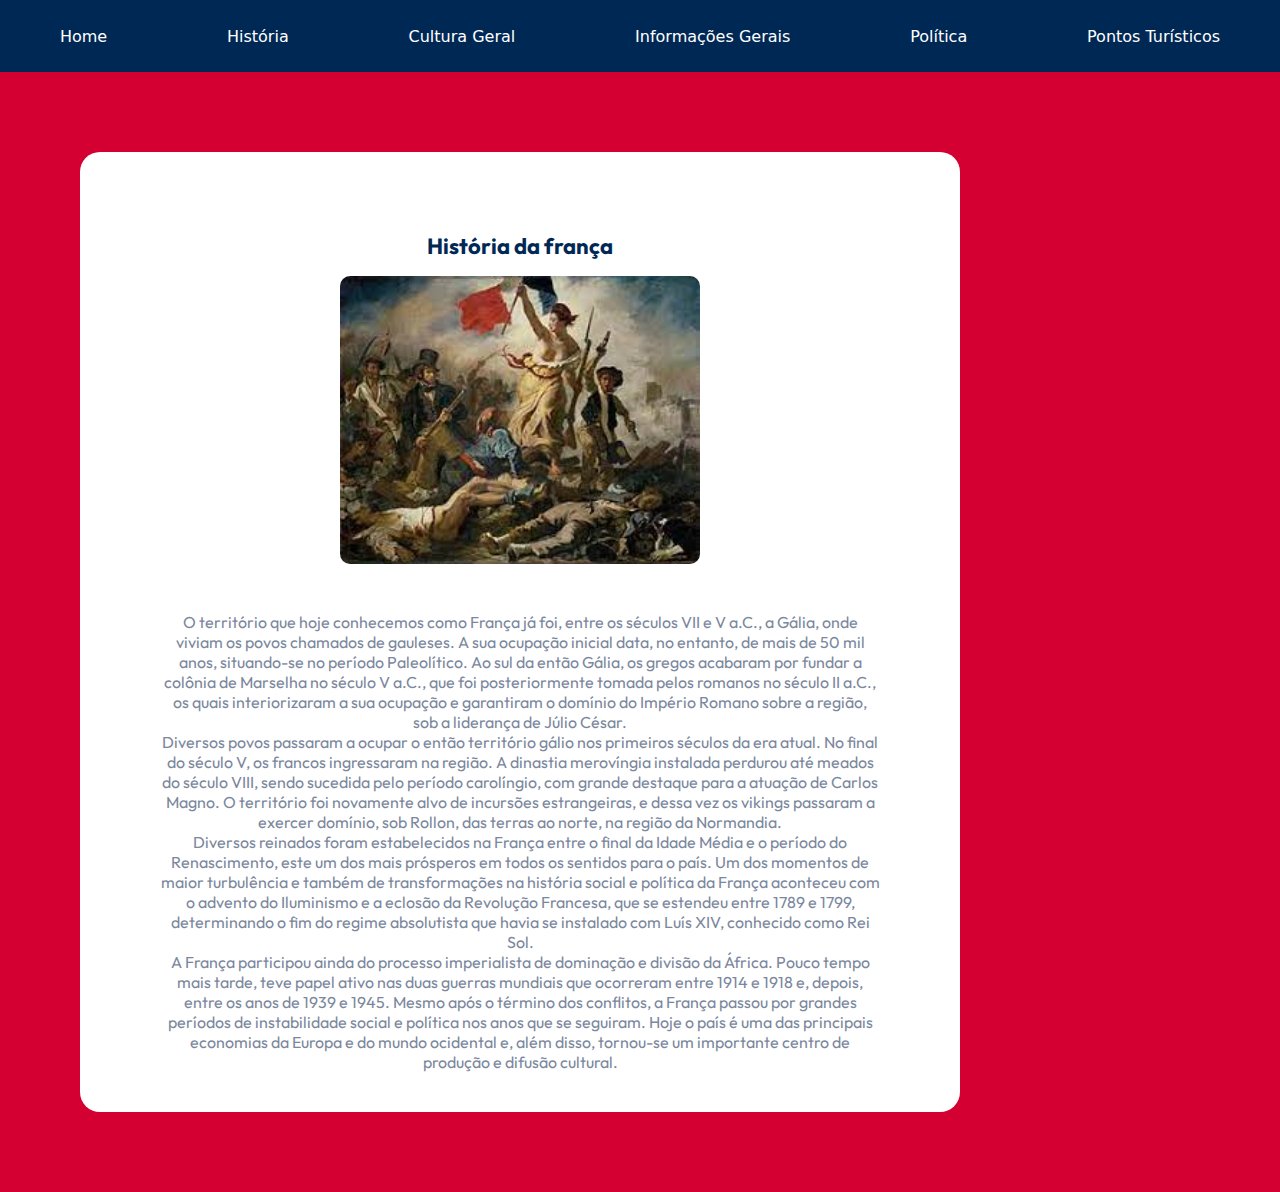
<file: projeto franca/index.html>
<!DOCTYPE html>
<html lang="en">
<head>
    <meta charset="UTF-8">
    <meta name="viewport" content="width=device-width, initial-scale=1.0">
  <link rel="stylesheet" href="style.css">
  <link rel="shortcut icon" href="./qr-code-component/images/favicon.ico" type="image/x-icon">
</head>
<body>
    <header>
        <nav>
            <a href="home.html">Home</a>
            <a href="index.html">História</a>
            <a href="cultura.html">Cultura Geral</a>
            <a href="inf-geral.html">Informações Gerais</a>
            <a href="governo.html">Política</a>
            <a href="pontos-turisticos.html">Pontos Turísticos</a>
        </nav>
    </header>

    <main>
        <section>
            <p><strong>História da frança</strong></p>
            <img src="./qr-code-component/images/historia.jpeg" alt="imagem da revolucao francesa">
            <p>O território que hoje conhecemos como França já foi, entre os séculos VII e V a.C., a Gália, onde viviam os povos chamados de gauleses. A sua ocupação inicial data, no entanto, de mais de 50 mil anos, situando-se no período Paleolítico. Ao sul da então Gália, os gregos acabaram por fundar a colônia de Marselha no século V a.C., que foi posteriormente tomada pelos romanos no século II a.C., os quais interiorizaram a sua ocupação e garantiram o domínio do Império Romano sobre a região, sob a liderança de Júlio César.
            <br>
            Diversos povos passaram a ocupar o então território gálio nos primeiros séculos da era atual. No final do século V, os francos ingressaram na região. A dinastia merovíngia instalada perdurou até meados do século VIII, sendo sucedida pelo período carolíngio, com grande destaque para a atuação de Carlos Magno. O território foi novamente alvo de incursões estrangeiras, e dessa vez os vikings passaram a exercer domínio, sob Rollon, das terras ao norte, na região da Normandia.
            <br>
            Diversos reinados foram estabelecidos na França entre o final da Idade Média e o período do Renascimento, este um dos mais prósperos em todos os sentidos para o país. Um dos momentos de maior turbulência e também de transformações na história social e política da França aconteceu com o advento do Iluminismo e a eclosão da Revolução Francesa, que se estendeu entre 1789 e 1799, determinando o fim do regime absolutista que havia se instalado com Luís XIV, conhecido como Rei Sol.
            <br>
            A França participou ainda do processo imperialista de dominação e divisão da África. Pouco tempo mais tarde, teve papel ativo nas duas guerras mundiais que ocorreram entre 1914 e 1918 e, depois, entre os anos de 1939 e 1945. Mesmo após o término dos conflitos, a França passou por grandes períodos de instabilidade social e política nos anos que se seguiram. Hoje o país é uma das principais economias da Europa e do mundo ocidental e, além disso, tornou-se um importante centro de produção e difusão cultural.
</p>
        </section>
    </main>
</body>
</html>
</file>
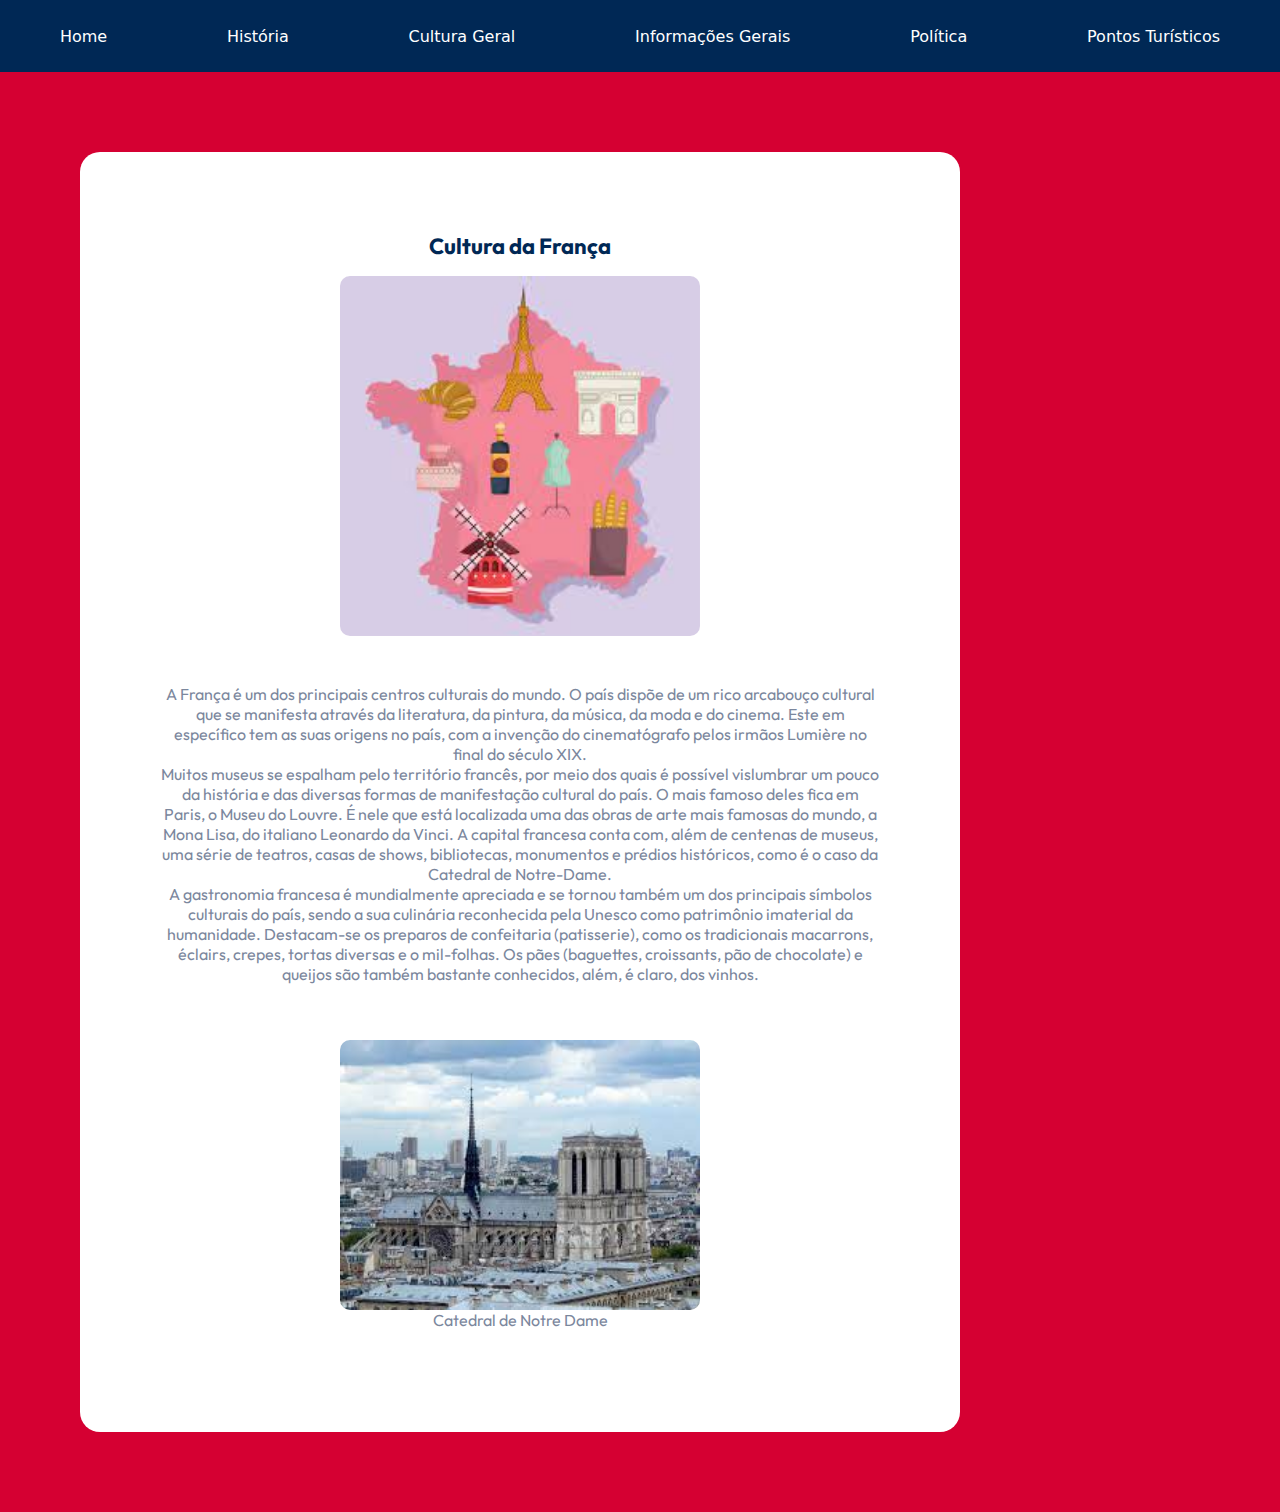
<file: projeto franca/cultura.html>
<!DOCTYPE html>
<html lang="en">
<head>
    <meta charset="UTF-8">
    <meta name="viewport" content="width=device-width, initial-scale=1.0">
  <link rel="stylesheet" href="cultura.css">
  <link rel="shortcut icon" href="./qr-code-component/images/favicon.ico" type="image/x-icon">
</head>
<body>
    <header>
        <nav>
            <a href="home.html">Home</a>
            <a href="index.html">História</a>
            <a href="cultura.html">Cultura Geral</a>
            <a href="inf-geral.html">Informações Gerais</a>
            <a href="governo.html">Política</a>
            <a href="pontos-turisticos.html">Pontos Turísticos</a>
        </nav>
    </header>

    <main>
        <section>
            <p><strong>Cultura da França</strong></p>

            <img class="dois" src="./qr-code-component/images/cultura-um.jpeg" alt="imagem da revolucao francesa">
            

            <p>A França é um dos principais centros culturais do mundo. O país dispõe de um rico arcabouço cultural que se manifesta através da literatura, da pintura, da música, da moda e do cinema. Este em específico tem as suas origens no país, com a invenção do cinematógrafo pelos irmãos Lumière no final do século XIX.

            <br>
            Muitos museus se espalham pelo território francês, por meio dos quais é possível vislumbrar um pouco da história e das diversas formas de manifestação cultural do país. O mais famoso deles fica em Paris, o Museu do Louvre. É nele que está localizada uma das obras de arte mais famosas do mundo, a Mona Lisa, do italiano Leonardo da Vinci. A capital francesa conta com, além de centenas de museus, uma série de teatros, casas de shows, bibliotecas, monumentos e prédios históricos, como é o caso da Catedral de Notre-Dame.
            <br>
            A gastronomia francesa é mundialmente apreciada e se tornou também um dos principais símbolos culturais do país, sendo a sua culinária reconhecida pela Unesco como patrimônio imaterial da humanidade. Destacam-se os preparos de confeitaria (patisserie), como os tradicionais macarrons, éclairs, crepes, tortas diversas e o mil-folhas. Os pães (baguettes, croissants, pão de chocolate) e queijos são também bastante conhecidos, além, é claro, dos vinhos. <br><br><br></p>

            <img class="um" src="./qr-code-component/images/cultura-dois.jpeg" alt="imagem da revolucao francesa">

            <p>Catedral de Notre Dame</p>
        </section>
    </main>
</body>
</html>
</file>
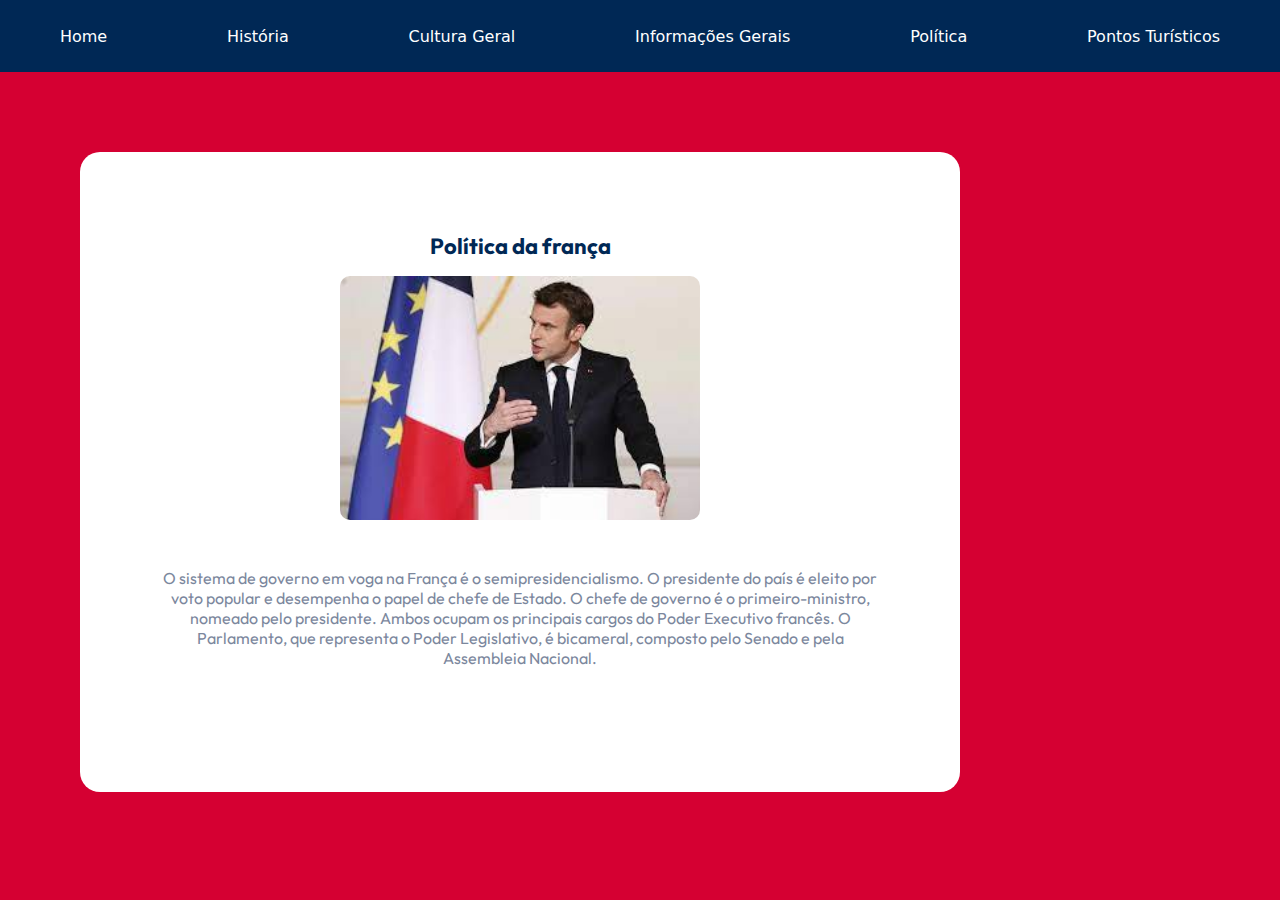
<file: projeto franca/governo.html>
<!DOCTYPE html>
<html lang="en">
<head>
    <meta charset="UTF-8">
    <meta name="viewport" content="width=device-width, initial-scale=1.0">
  <link rel="stylesheet" href="governo.css">
  <link rel="shortcut icon" href="./qr-code-component/images/favicon.ico" type="image/x-icon">
</head>
<body>
    <header>
        <nav>
            <a href="home.html">Home</a>
            <a href="index.html">História</a>
            <a href="cultura.html">Cultura Geral</a>
            <a href="inf-geral.html">Informações Gerais</a>
            <a href="governo.html">Política</a>
            <a href="pontos-turisticos.html">Pontos Turísticos</a>
        </nav>
    </header>

    <main>
        <section>

            <p><strong>Política da frança</strong></p>

            <img src="./qr-code-component/images/politico.jpeg" alt="imagem da revolucao francesa">
           
           <p>
               O sistema de governo em voga na França é o semipresidencialismo. O presidente do país é eleito por voto popular e desempenha o papel de chefe de Estado. O chefe de governo é o primeiro-ministro, nomeado pelo presidente. Ambos ocupam os principais cargos do Poder Executivo francês. O Parlamento, que representa o Poder Legislativo, é bicameral, composto pelo Senado e pela Assembleia Nacional.

           </p>
        </section>
    </main>
</body>
</html>
</file>
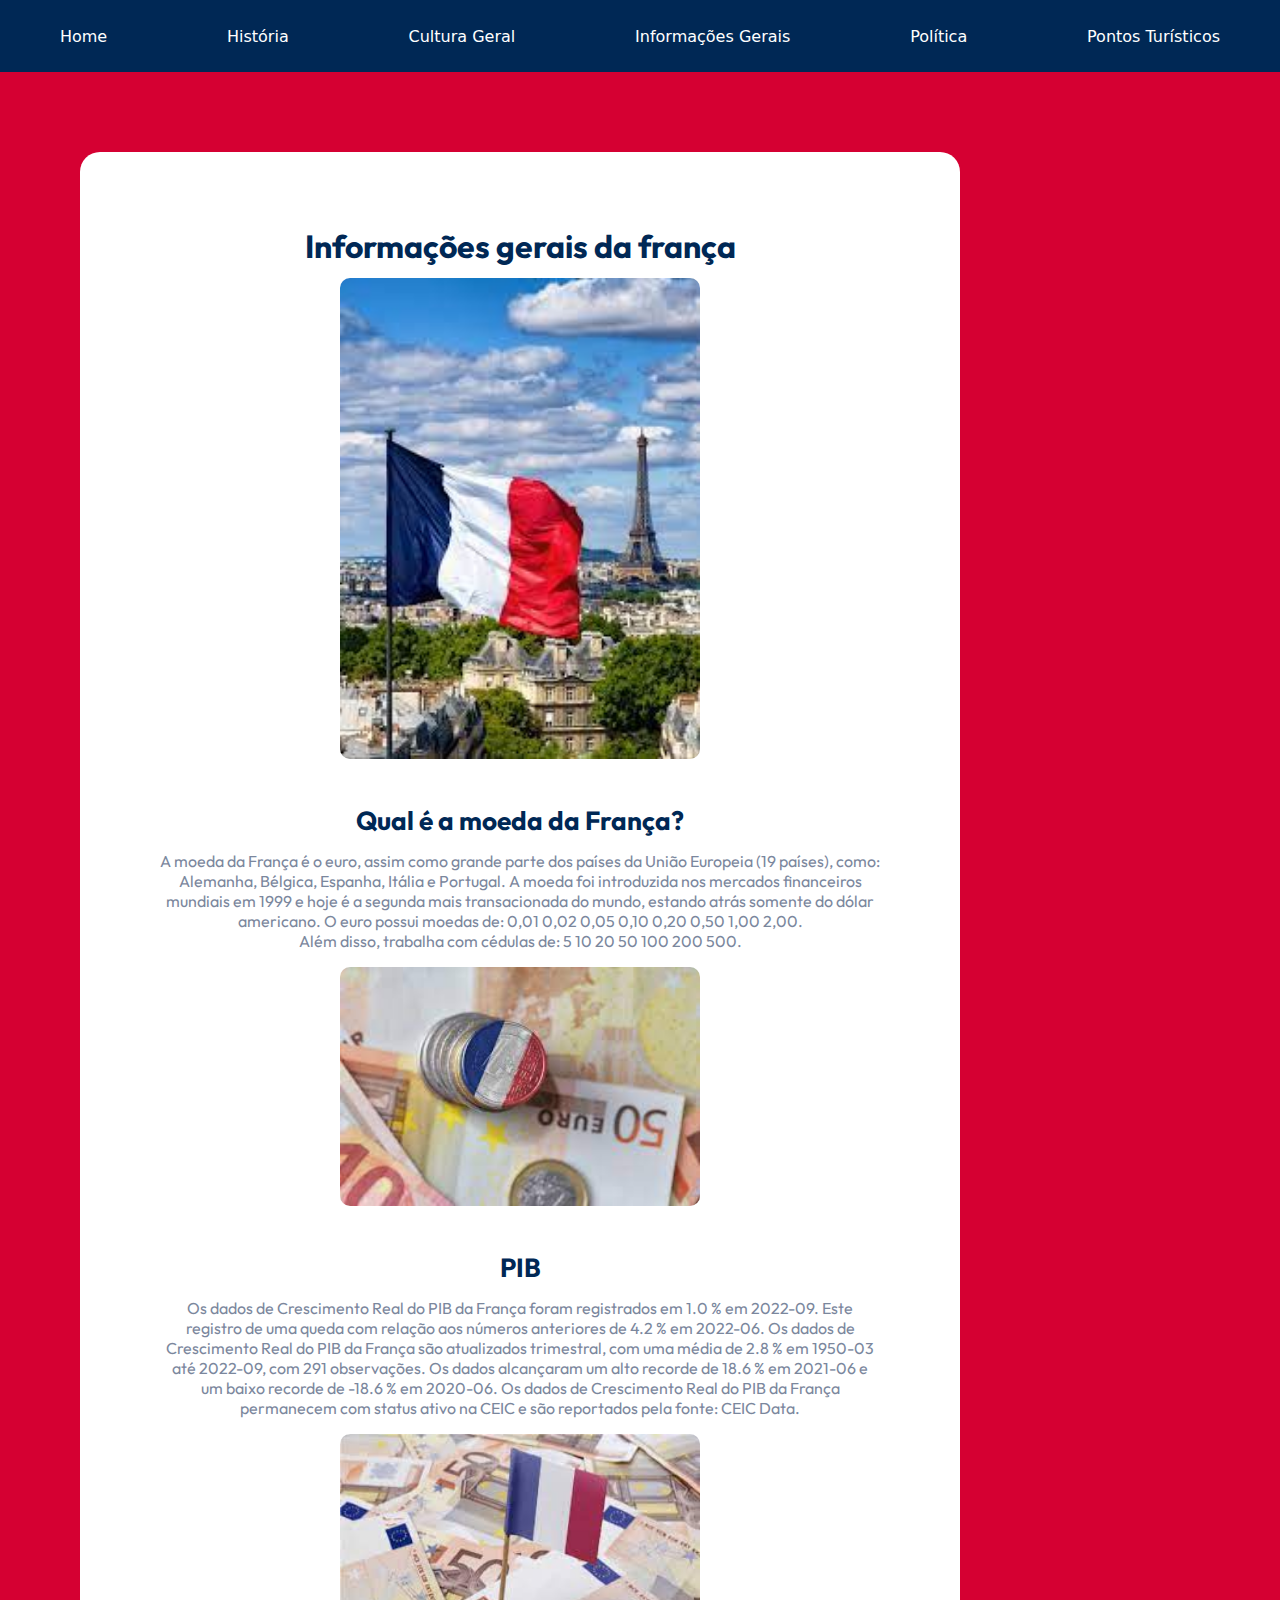
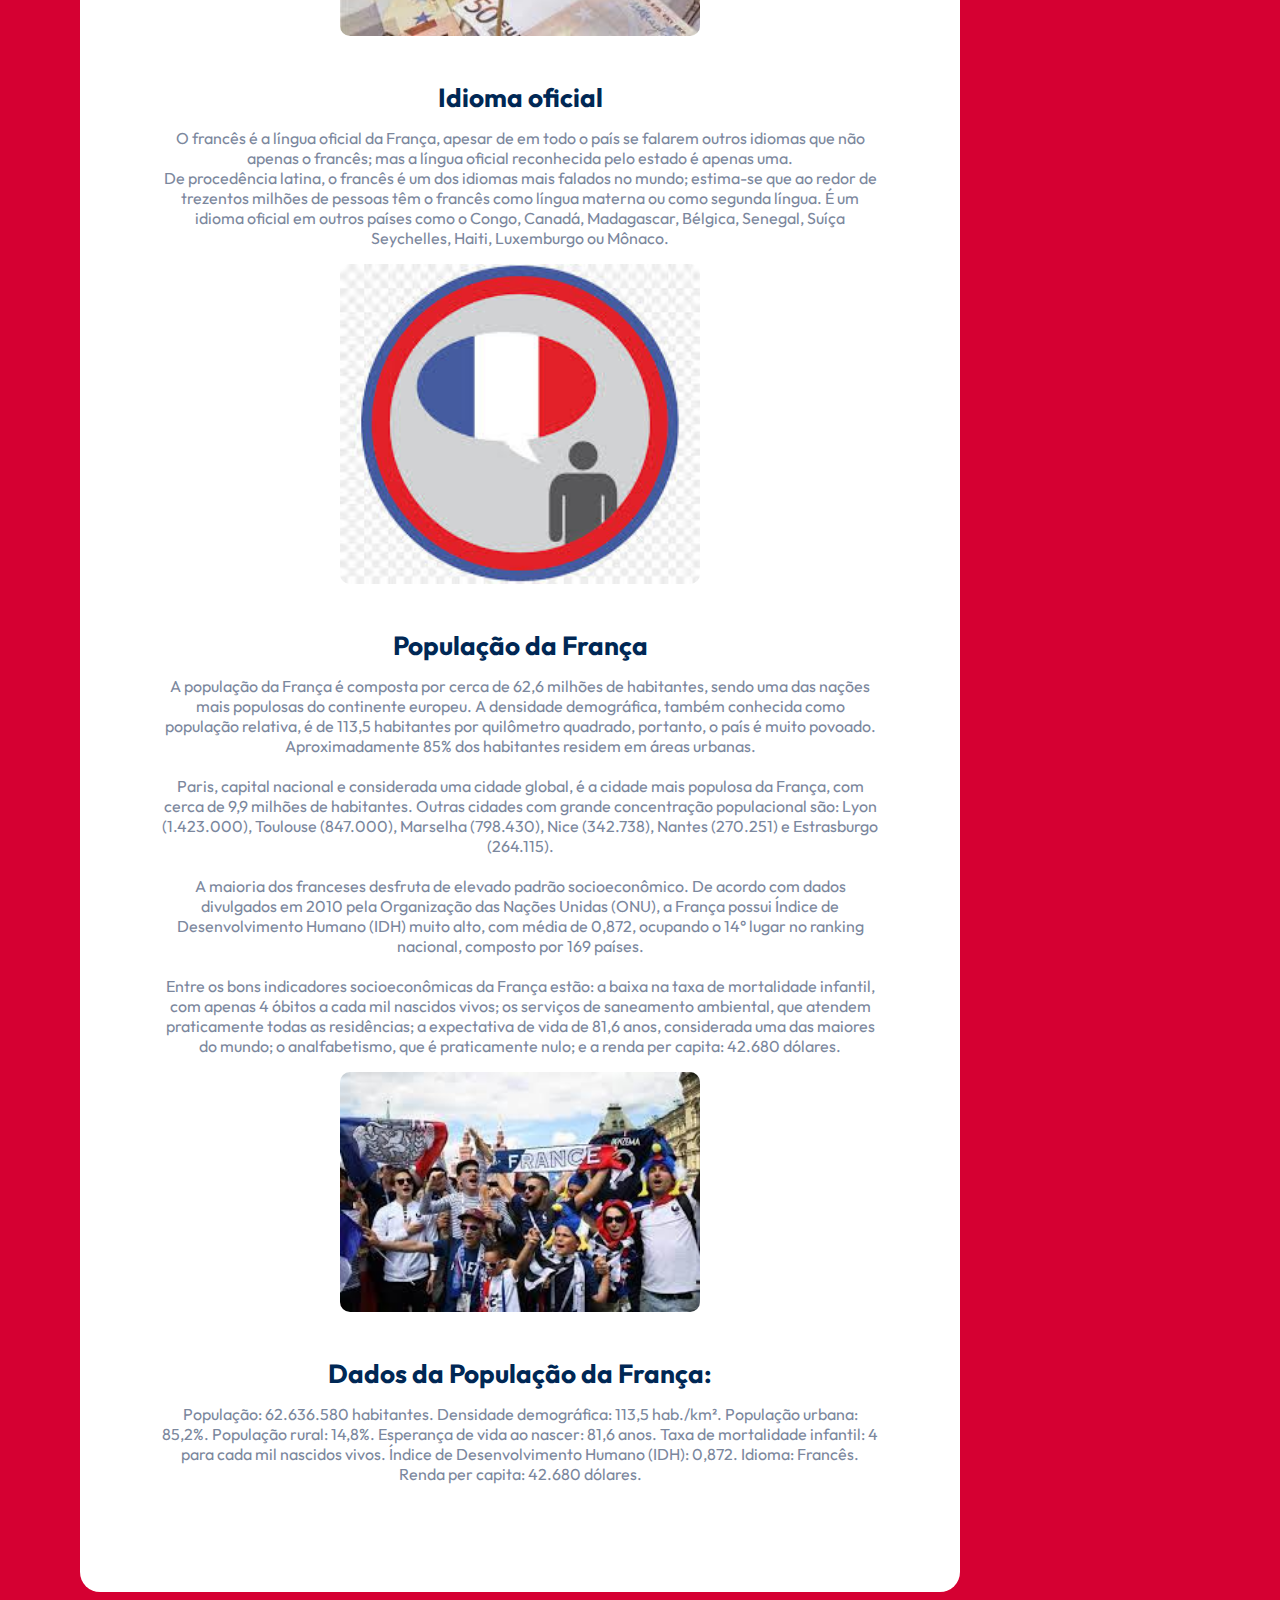
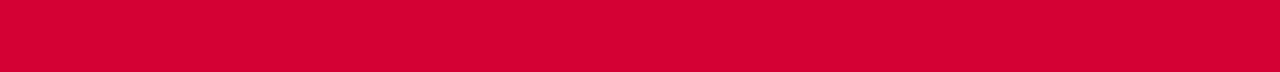
<file: projeto franca/inf-geral.html>
<!DOCTYPE html>
<html lang="en">
<head>
    <meta charset="UTF-8">
    <meta name="viewport" content="width=device-width, initial-scale=1.0">
  <link rel="stylesheet" href="inf-geral.css">
  <link rel="shortcut icon" href="./qr-code-component/images/favicon.ico" type="image/x-icon">
</head>
<body>
    <header>
        <nav>            
            <a href="home.html">Home</a>
            <a href="index.html">História</a>
            <a href="cultura.html">Cultura Geral</a>
            <a href="inf-geral.html">Informações Gerais</a>
            <a href="governo.html">Política</a>
            <a href="pontos-turisticos.html">Pontos Turísticos</a>
        </nav>
    </header>

    <main>
        <section>
            <p><strong>Informações gerais da frança</strong></p>

            <img src="./qr-code-component/images/franca.jpeg" alt="imagem da revolucao francesa">

            <p><strong class="sub">Qual é a moeda da França?</strong></p>
           
           <p>A moeda da França é o euro, assim como grande parte dos países da União Europeia (19 países), como: Alemanha, Bélgica, Espanha, Itália e Portugal.
            A moeda foi introduzida nos mercados financeiros mundiais em 1999 e hoje é a segunda mais transacionada do mundo, estando atrás somente do dólar americano.
            O euro possui moedas de:

            0,01
            0,02
            0,05
            0,10
            0,20
            0,50
            1,00
            2,00.
            <br>
            Além disso, trabalha com cédulas de:

            5
            10
            20
            50
            100
            200
            500.</p>

             <img src="./qr-code-component/images/moeda-franca.jpeg" alt="imagem da revolucao francesa">

            <p><strong class="sub">PIB</strong></p>

            <p>
                Os dados de Crescimento Real do PIB da França foram registrados em 1.0 % em 2022-09. Este registro de uma queda com relação aos números anteriores de 4.2 % em 2022-06. Os dados de Crescimento Real do PIB da França são atualizados trimestral, com uma média de 2.8 % em 1950-03 até 2022-09, com 291 observações. Os dados alcançaram um alto recorde de 18.6 % em 2021-06 e um baixo recorde de -18.6 % em 2020-06. Os dados de Crescimento Real do PIB da França permanecem com status ativo na CEIC e são reportados pela fonte: CEIC Data.
            </p>

             <img src="./qr-code-component/images/pib-franca.jpeg" alt="imagem da revolucao francesa">

             <p><strong class="sub">Idioma oficial</strong></p>

             <p>
                O francês é a língua oficial da França, apesar de em todo o país se falarem outros idiomas que não apenas o francês; mas a língua oficial reconhecida pelo estado é apenas uma.
                <br>
                De procedência latina, o francês é um dos idiomas mais falados no mundo; estima-se que ao redor de trezentos milhões de pessoas têm o francês como língua materna ou como segunda língua. É um idioma oficial em outros países como o Congo, Canadá, Madagascar, Bélgica, Senegal, Suíça Seychelles, Haiti, Luxemburgo ou Mônaco.
             </p>   

              <img src="./qr-code-component/images/idioma-franca.jpeg" alt="imagem da revolucao francesa">

            <p><strong class="sub"> População da França </strong></p>

            <p>
                A população da França é composta por cerca de 62,6 milhões de habitantes, sendo uma das nações mais populosas do continente europeu. A densidade demográfica, também conhecida como população relativa, é de 113,5 habitantes por quilômetro quadrado, portanto, o país é muito povoado. Aproximadamente 85% dos habitantes residem em áreas urbanas.
                <br> <br>
                Paris, capital nacional e considerada uma cidade global, é a cidade mais populosa da França, com cerca de 9,9 milhões de habitantes. Outras cidades com grande concentração populacional são: Lyon (1.423.000), Toulouse (847.000), Marselha (798.430), Nice (342.738), Nantes (270.251) e Estrasburgo (264.115).
                <br> <br>
                A maioria dos franceses desfruta de elevado padrão socioeconômico. De acordo com dados divulgados em 2010 pela Organização das Nações Unidas (ONU), a França possui Índice de Desenvolvimento Humano (IDH) muito alto, com média de 0,872, ocupando o 14° lugar no ranking nacional, composto por 169 países.
                <br> <br>
                Entre os bons indicadores socioeconômicas da França estão: a baixa na taxa de mortalidade infantil, com apenas 4 óbitos a cada mil nascidos vivos; os serviços de saneamento ambiental, que atendem praticamente todas as residências; a expectativa de vida de 81,6 anos, considerada uma das maiores do mundo; o analfabetismo, que é praticamente nulo; e a renda per capita: 42.680 dólares.

            </p>  

             <img src="./qr-code-component/images/pop-franca.jpeg" alt="imagem da revolucao francesa">  

             <p><strong class="sub"> Dados da População da França: </strong></p>

             <p>
                População: 62.636.580 habitantes.

                Densidade demográfica: 113,5 hab./km².

                População urbana: 85,2%.

                População rural: 14,8%.

                Esperança de vida ao nascer: 81,6 anos.

                Taxa de mortalidade infantil: 4 para cada mil nascidos vivos.

                Índice de Desenvolvimento Humano (IDH): 0,872.

                Idioma: Francês.

                Renda per capita: 42.680 dólares.</p>


        </section>
    </main>
</body>
</html>
</file>
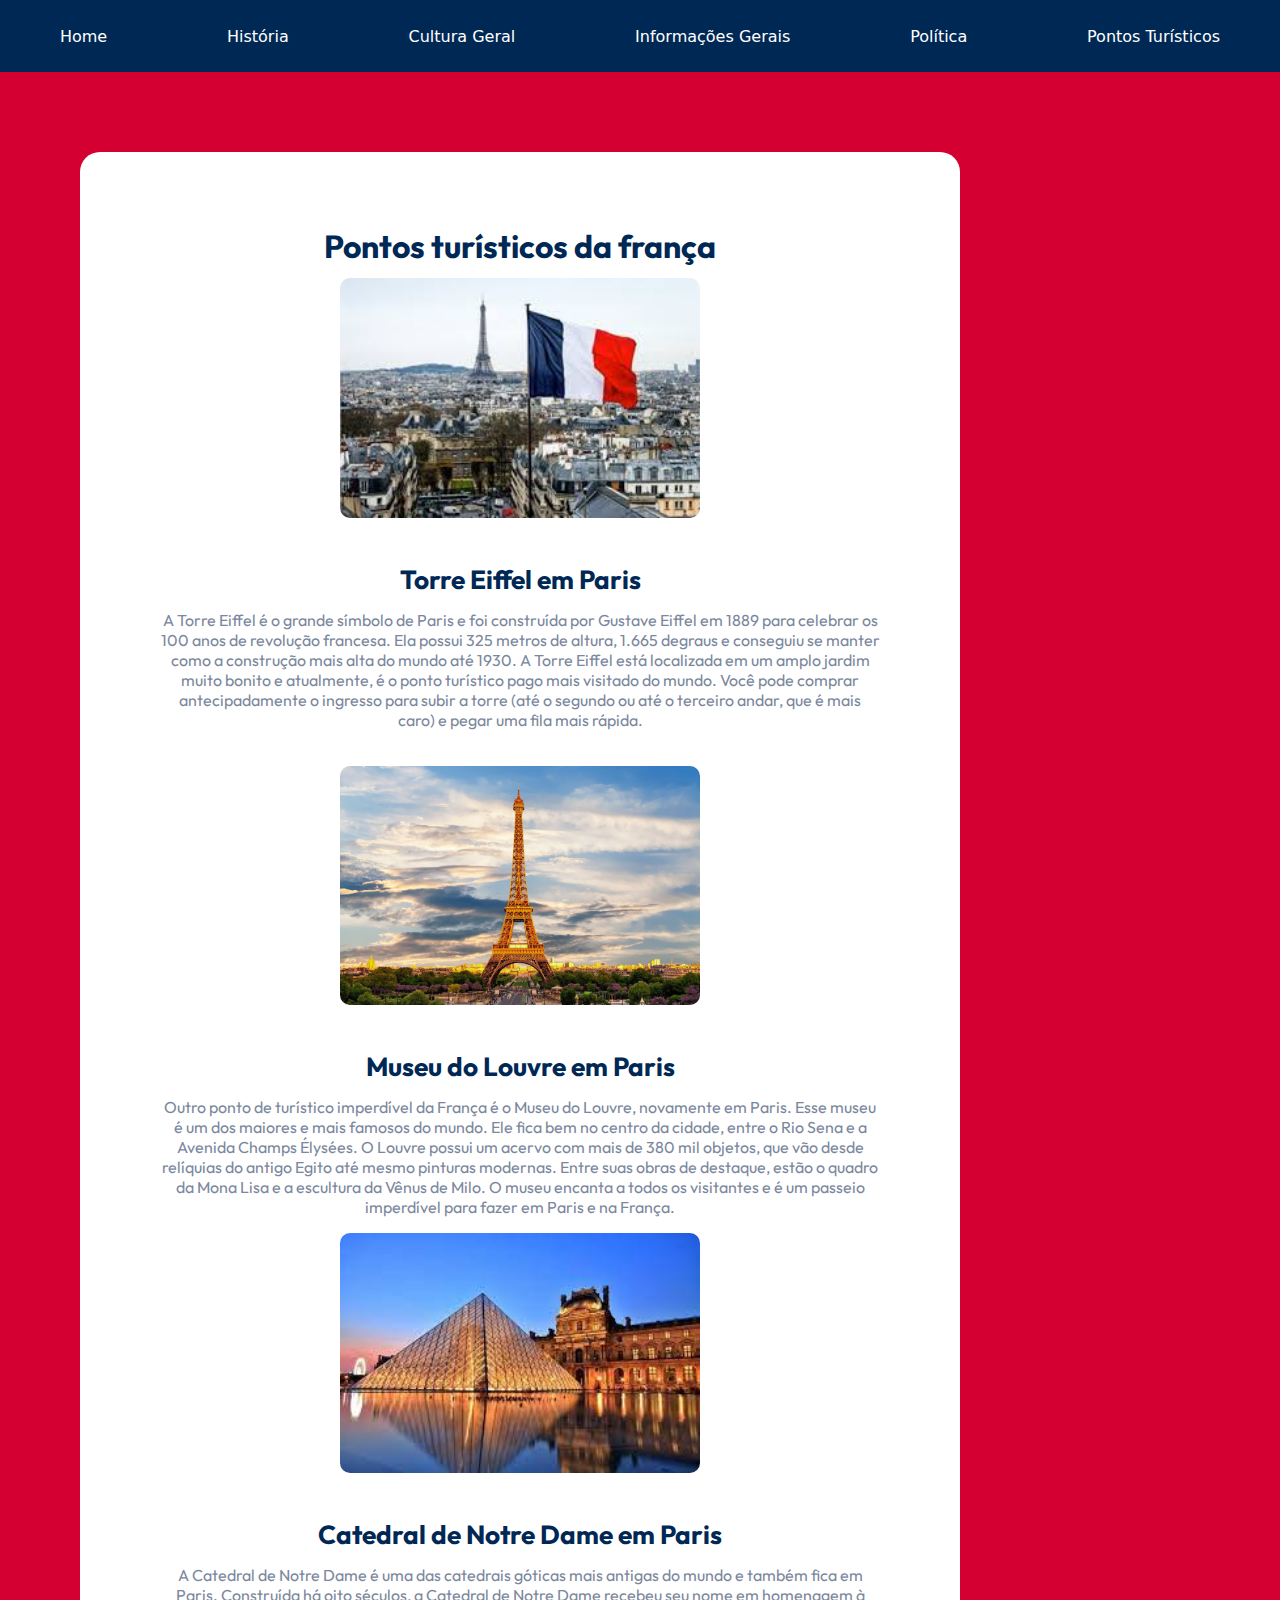
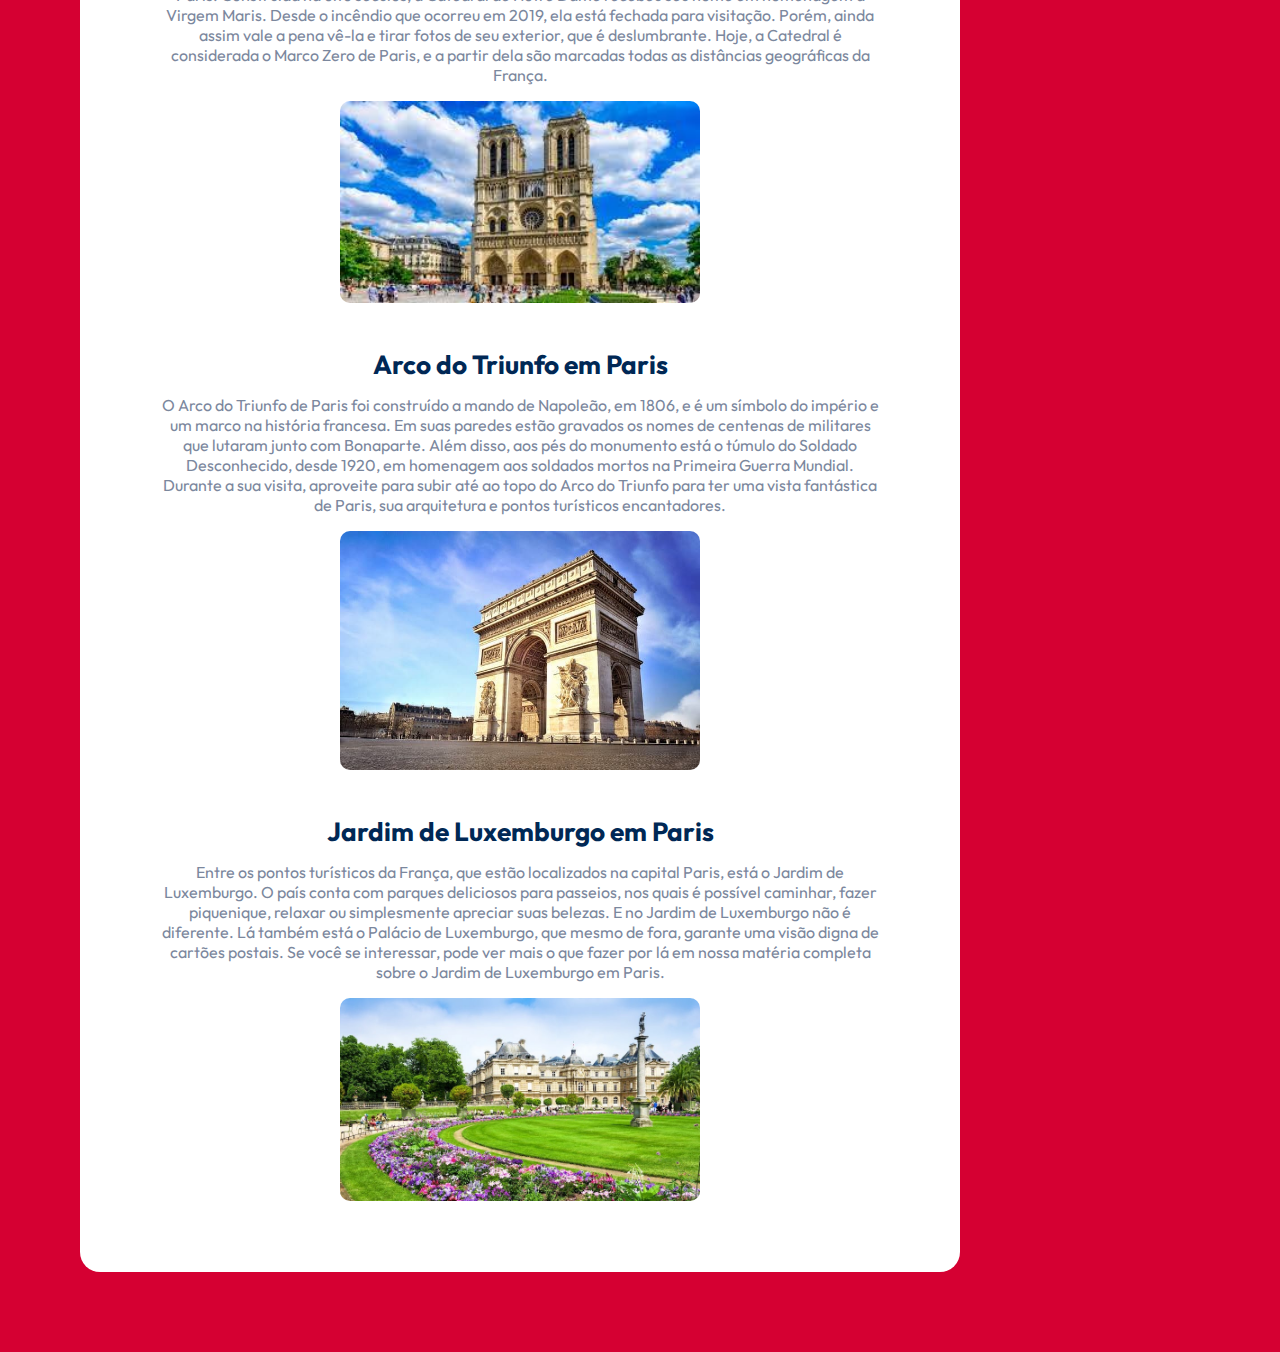
<file: projeto franca/pontos-turisticos.html>
<!DOCTYPE html>
<html lang="en">
<head>
    <meta charset="UTF-8">
    <meta name="viewport" content="width=device-width, initial-scale=1.0">
    <link rel="stylesheet" href="pontos-turisticos.css">
    <link rel="shortcut icon" href="./qr-code-component/images/favicon.ico" type="image/x-icon">
<body>
    <header>
        <nav>            
            <a href="home.html">Home</a>
            <a href="index.html">História</a>
            <a href="cultura.html">Cultura Geral</a>
            <a href="inf-geral.html">Informações Gerais</a>
            <a href="governo.html">Política</a>
            <a href="pontos-turisticos.html">Pontos Turísticos</a>
        </nav>
    </header>

    <main>
        <section>
            <p><strong>Pontos turísticos da frança</strong></p>

            <img src="./qr-code-component/images/pontos.jpeg" alt="imagem da revolucao francesa">

            <p><strong class="sub">Torre Eiffel em Paris</strong></p>
           
            <p>A Torre Eiffel é o grande símbolo de Paris e foi construída por Gustave Eiffel em 1889 para celebrar os 100 anos de revolução francesa. Ela possui 325 metros de altura, 1.665 degraus e conseguiu se manter como a construção mais alta do mundo até 1930.

            A Torre Eiffel está localizada em um amplo jardim muito bonito e atualmente, é o ponto turístico pago mais visitado do mundo. Você pode comprar antecipadamente o ingresso para subir a torre (até o segundo ou até o terceiro andar, que é mais caro) e pegar uma fila mais rápida.</p>
            <br>
             <img src="./qr-code-component/images/torre-eiffel.jpg" alt="imagem da revolucao francesa">

            <p><strong class="sub">Museu do Louvre em Paris</strong></p>

            <p>
                Outro ponto de turístico imperdível da França é o Museu do Louvre, novamente em Paris. Esse museu é um dos maiores e mais famosos do mundo. Ele fica bem no centro da cidade, entre o Rio Sena e a Avenida Champs Élysées. O Louvre possui um acervo com mais de 380 mil objetos, que vão desde relíquias do antigo Egito até mesmo pinturas modernas. Entre suas obras de destaque, estão o quadro da Mona Lisa e a escultura da Vênus de Milo. O museu encanta a todos os visitantes e é um passeio imperdível para fazer em Paris e na França.

            </p>

             <img src="./qr-code-component/images/louvre.jpeg" alt="imagem da revolucao francesa">

             <p><strong class="sub">  Catedral de Notre Dame em Paris</strong></p>

             <p>
                A Catedral de Notre Dame é uma das catedrais góticas mais antigas do mundo e também fica em Paris. Construída há oito séculos, a Catedral de Notre Dame recebeu seu nome em homenagem à Virgem Maris. Desde o incêndio que ocorreu em 2019, ela está fechada para visitação. Porém, ainda assim vale a pena vê-la e tirar fotos de seu exterior, que é deslumbrante. Hoje, a Catedral é considerada o Marco Zero de Paris, e a partir dela são marcadas todas as distâncias geográficas da França. </p>


                
              <img src="./qr-code-component/images/catedral.jpeg" alt="imagem da revolucao francesa">

            <p><strong class="sub"> Arco do Triunfo em Paris </strong></p>

            <p>
                O Arco do Triunfo de Paris foi construído a mando de Napoleão, em 1806, e é um símbolo do império e um marco na história francesa. Em suas paredes estão gravados os nomes de centenas de militares que lutaram junto com Bonaparte. Além disso, aos pés do monumento está o túmulo do Soldado Desconhecido, desde 1920, em homenagem aos soldados mortos na Primeira Guerra Mundial. Durante a sua visita, aproveite para subir até ao topo do Arco do Triunfo para ter uma vista fantástica de Paris, sua arquitetura e pontos turísticos encantadores.

            </p>  

             <img src="./qr-code-component/images/arco.jpg" alt="imagem da revolucao francesa">  

             <p><strong class="sub"> Jardim de Luxemburgo em Paris </strong></p>

             <p>Entre os pontos turísticos da França, que estão localizados na capital Paris, está o Jardim de Luxemburgo. O país conta com parques deliciosos para passeios, nos quais é possível caminhar, fazer piquenique, relaxar ou simplesmente apreciar suas belezas. E no Jardim de Luxemburgo não é diferente. Lá também está o Palácio de Luxemburgo, que mesmo de fora, garante uma visão digna de cartões postais. Se você se interessar, pode ver mais o que fazer por lá em nossa matéria completa sobre o Jardim de Luxemburgo em Paris.</p>

              <img src="./qr-code-component/images/jardim.jpg" alt="imagem da revolucao francesa">  


        </section>
    </main>
</body>
</html>
</file>
<file: projeto franca/style.css>
@import url('https://fonts.googleapis.com/css2?family=Outfit:wght@400;600&display=swap');

* {
    margin: 0;
    padding: 0;
    box-sizing: border-box;
}

:root {
    --Red: #D50032;
    --Blue-p: #7b879d;
    --Blue: #002855;
    --primary-font: 'Outfit', sans-serif;

}

body {
    background: var(--Red);
    height: 100vh;
    justify-content: center;
    align-items: center;
    font-family: var(--primary-font);
}

main {
    padding: 5rem;
}

a {
    color: #fff;
    text-decoration: none;
    transition: 0.3s;
}



a:hover {
    opacity: 0.7;
}

nav {
    display: flex;
    justify-content: space-around;
    align-items: center;
    font-family: system-ui,-apple-system, Arial, Helvetica, Arial, sans-serif;
    background: var(--Blue);
    height: 8vh;
}

section {
    background-color: #fff;
    width: 55rem;
    height:  60rem;
    padding: 5rem;
    border-radius: 1.25rem;
}

section img {
    display: flex;
    margin: auto;
    width: 50%;
    border-radius: 0.625rem;
    margin-bottom: 3rem;
}

section p {
    text-align: center;
    margin-bottom: 1rem;
    color: var(--Blue-p);
}

section p strong {
    font-size: 1.375rem;
    line-height: 1.75rem;
    color: var(--Blue);
}
</file>
<file: projeto franca/cultura.css>
@import url('https://fonts.googleapis.com/css2?family=Outfit:wght@400;600&display=swap');

* {
    margin: 0;
    padding: 0;
    box-sizing: border-box;
}

:root {
    --Red: #D50032;
    --Blue-p: #7b879d;
    --Blue: #002855;
    --primary-font: 'Outfit', sans-serif;

}

body {
    background: var(--Red);
    height: 100vh;
    justify-content: center;
    align-items: center;
    font-family: var(--primary-font);
}

main {
    padding: 5rem;
}

a {
    color: #fff;
    text-decoration: none;
    transition: 0.3s;
}



a:hover {
    opacity: 0.7;
}

nav {
    display: flex;
    justify-content: space-around;
    align-items: center;
    font-family: system-ui,-apple-system, Arial, Helvetica, Arial, sans-serif;
    background: var(--Blue);
    height: 8vh;
}

section {
    background-color: #fff;
    width: 55rem;
    height:  80rem;
    padding: 5rem;
    border-radius: 1.25rem;
}

section img {
    display: flex;
    margin: auto;
    width: 50%;
    border-radius: 0.625rem;
    margin-bottom: 3rem;
}

.um {
    margin: auto;
}

section p {
    text-align: center;
    margin-bottom: 1rem;
    color: var(--Blue-p);
}

section p strong {
    font-size: 1.375rem;
    line-height: 1.75rem;
    color: var(--Blue);
}
</file>
<file: projeto franca/governo.css>
@import url('https://fonts.googleapis.com/css2?family=Outfit:wght@400;600&display=swap');

* {
    margin: 0;
    padding: 0;
    box-sizing: border-box;
}

:root {
    --Red: #D50032;
    --Blue-p: #7b879d;
    --Blue: #002855;
    --primary-font: 'Outfit', sans-serif;

}

body {
    background: var(--Red);
    height: 100vh;
    justify-content: center;
    align-items: center;
    font-family: var(--primary-font);
}

main {
    padding: 5rem;
}

a {
    color: #fff;
    text-decoration: none;
    transition: 0.3s;
}



a:hover {
    opacity: 0.7;
}

nav {
    display: flex;
    justify-content: space-around;
    align-items: center;
    font-family: system-ui,-apple-system, Arial, Helvetica, Arial, sans-serif;
    background: var(--Blue);
    height: 8vh;
}

section {
    background-color: #fff;
    width: 55rem;
    height:  40rem;
    padding: 5rem;
    border-radius: 1.25rem;
}

section img {
    display: flex;
    margin: auto;
    width: 50%;
    border-radius: 0.625rem;
    margin-bottom: 3rem;
}

section p {
    text-align: center;
    margin-bottom: 1rem;
    color: var(--Blue-p);
}

section p strong {
    font-size: 1.375rem;
    line-height: 1.75rem;
    color: var(--Blue);
}
</file>
<file: projeto franca/inf-geral.css>
@import url('https://fonts.googleapis.com/css2?family=Outfit:wght@400;600&display=swap');

* {
    margin: 0;
    padding: 0;
    box-sizing: border-box;
}

:root {
    --Red: #D50032;
    --Blue-p: #7b879d;
    --Blue: #002855;
    --primary-font: 'Outfit', sans-serif;

}

body {
    background: var(--Red);
    height: 100vh;
    justify-content: center;
    align-items: center;
    font-family: var(--primary-font);
}

main {
    padding: 5rem;
}

a {
    color: #fff;
    text-decoration: none;
    transition: 0.3s;
}



a:hover {
    opacity: 0.7;
}

nav {
    display: flex;
    justify-content: space-around;
    align-items: center;
    font-family: system-ui,-apple-system, Arial, Helvetica, Arial, sans-serif;
    background: var(--Blue);
    height: 8vh;
}

section {
    background-color: #fff;
    width: 55rem;
    height:  190rem;
    padding: 5rem;
    border-radius: 1.25rem;
}

section img {
    display: flex;
    margin: auto;
    width: 50%;
    border-radius: 0.625rem;
    margin-bottom: 3rem;
}

section p {
    text-align: center;
    margin-bottom: 1rem;
    color: var(--Blue-p);
}

section p strong {
    font-size: 2rem;
    line-height: 1.75rem;
    color: var(--Blue);
}

.sub {
    font-size: 1.635rem;
}
</file>
<file: projeto franca/pontos-turisticos.css>
@import url('https://fonts.googleapis.com/css2?family=Outfit:wght@400;600&display=swap');

* {
    margin: 0;
    padding: 0;
    box-sizing: border-box;
}

:root {
    --Red: #D50032;
    --Blue-p: #7b879d;
    --Blue: #002855;
    --primary-font: 'Outfit', sans-serif;

}

body {
    background: var(--Red);
    height: 100vh;
    justify-content: center;
    align-items: center;
    font-family: var(--primary-font);
}

main {
    padding: 5rem;
}

a {
    color: #fff;
    text-decoration: none;
    transition: 0.3s;
}



a:hover {
    opacity: 0.7;
}

nav {
    display: flex;
    justify-content: space-around;
    align-items: center;
    font-family: system-ui,-apple-system, Arial, Helvetica, Arial, sans-serif;
    background: var(--Blue);
    height: 8vh;
}

section {
    background-color: #fff;
    width: 55rem;
    height:  170rem;
    padding: 5rem;
    border-radius: 1.25rem;
}

section img {
    display: flex;
    margin: auto;
    width: 50%;
    border-radius: 0.625rem;
    margin-bottom: 3rem;
}

section p {
    text-align: center;
    margin-bottom: 1rem;
    color: var(--Blue-p);
}

section p strong {
    font-size: 2rem;
    line-height: 1.75rem;
    color: var(--Blue);
}

.sub {
    font-size: 1.635rem;
}
</file>
